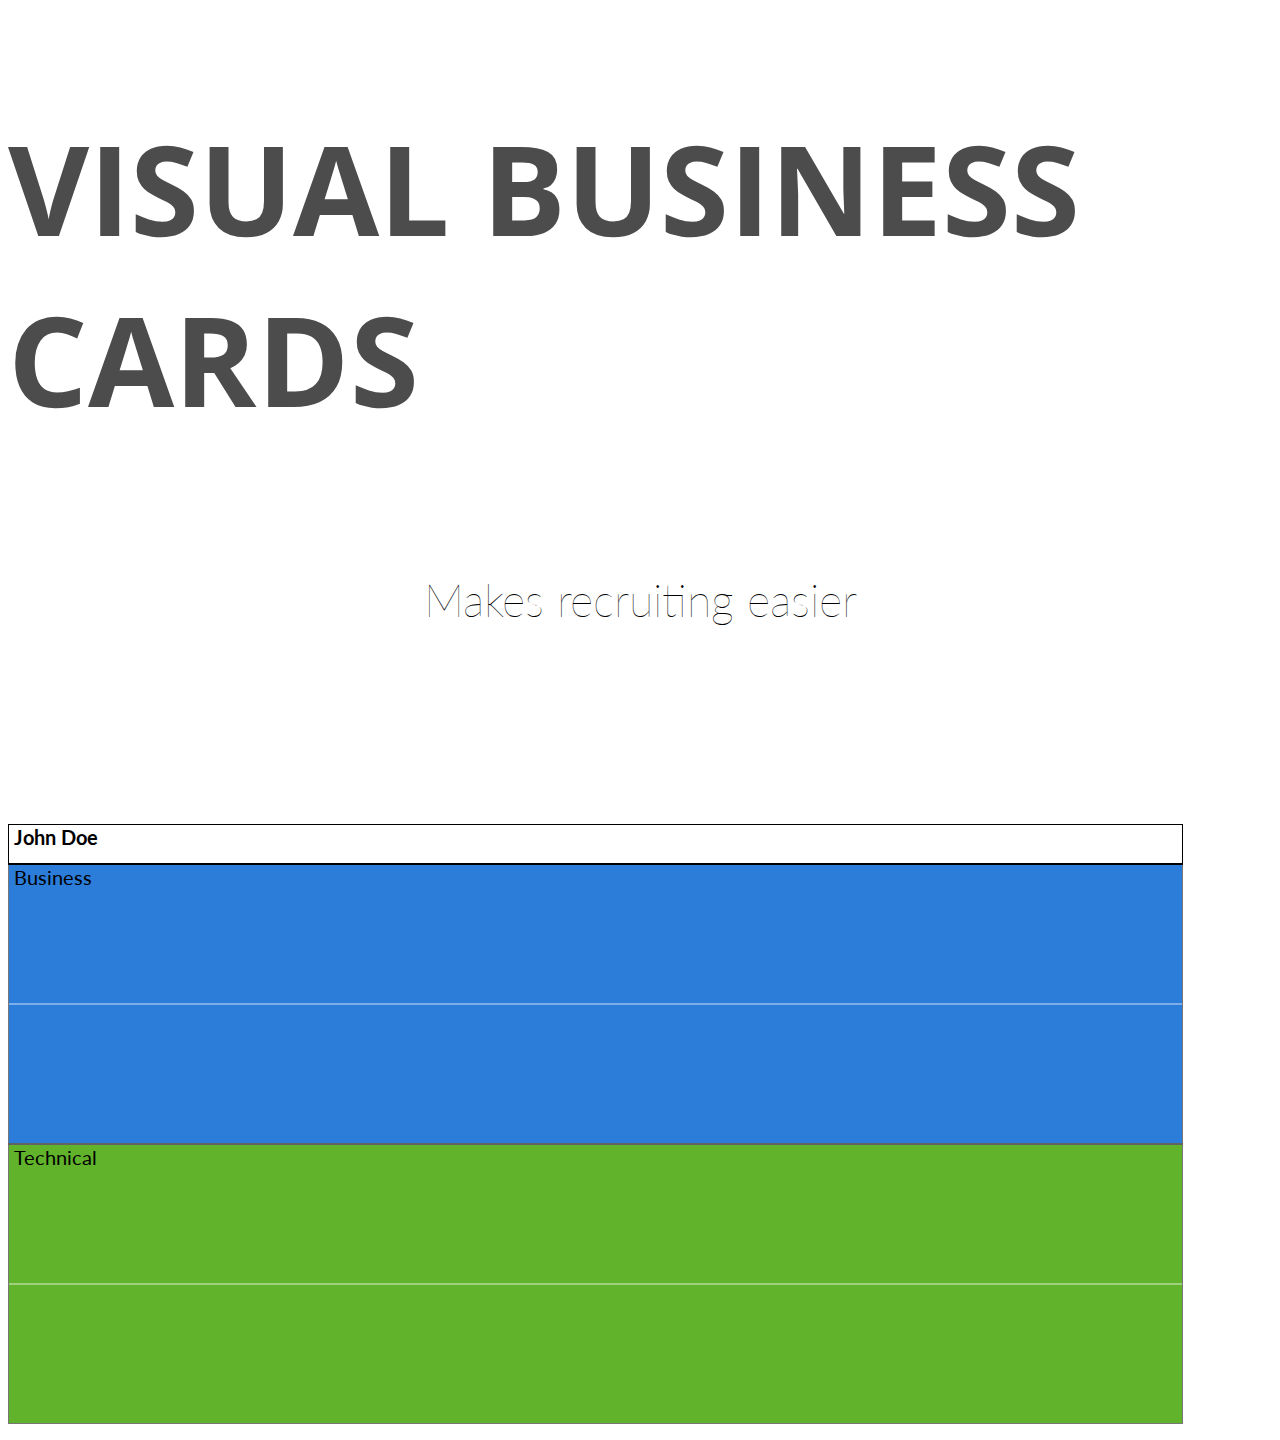
<file: index.html>
<!DOCTYPE html>
<html lang="en">
<meta charset="utf-8">
<head>

<title>Visual Business Card</title>
	<link rel="stylesheet" type="text/css" href="./css/style.css" />
	<link rel="stylesheet" href="./css/main.css">
	<link href='http://fonts.googleapis.com/css?family=Lato' rel='stylesheet' type='text/css'>
	<link href='http://fonts.googleapis.com/css?family=Open+Sans:300italic,400italic,600italic,700italic,800italic,400,600,700,800,300' rel='stylesheet' type='text/css'>
	<link href="http://fonts.googleapis.com/css?family=Oleo+Script" rel="stylesheet" type="text/css">
</head>

<body>
	<div class="jumbotron">
		<div class="container">

			<h1>VISUAL BUSINESS CARDS</h1>
			<p>Makes recruiting easier</p>

		</div>
	</div>

	<p id="chart">

	<script type="text/javascript" src="./lib/d3.js"></script>
	<script type="text/javascript" src="./js/treemap.js"></script>
</body>

</html>
</file>
<file: css/style.css>
#chart {
	width: 1175px;
	height: 600px;
	background: #ddd;
}

text {
	pointer-events: none;
	font-family: 'Lato', sans-serif;
	font-size: 20px;
}

.grandparent text {
	font-weight: bold;
}

rect {
	stroke: #fff;
	stroke-width: 2px;
}

rect.parent,
.grandparent rect {
	stroke-width: 2px;
}

.grandparent rect {
	fill: #FFFFFF;
}

.grandparent:hover rect {
	fill: #e6e6e6;
}

.children rect.parent,
.grandparent rect {
	cursor: pointer;
	stroke: #000000;
}

.children:hover rect.child {
	opacity: 1;
	stroke-width: 2px;
}

.children:hover rect.parent {
	stroke-width: 4px;
	stroke: #fff;
}
</file>
<file: css/main.css>
h1 {

	float: ;
	color: black;
		font-family: 'Lato', sans-serif;
		font-size: 45px;
		font-weight: bold;
		
		list-style: none;
		display: inline-block;
}

.nav * {

		color: black;
		font-family: 'Lato', sans-serif;
		font-size: 25px;
		font-weight: bold;
		
		list-style: none;

}

.nav ul {

	float: right;
}

.nav li {
	 position: center;
	 color: black;
		font-family: 'Lato', sans-serif;
		font-size: 25px;
		font-weight: bold;
		padding: 10px 10px;
		display: inline;
}

.jumbotron h1 {

  /*font: 500 150px/1.3 'Oleo Script', Helvetica, sans-serif;
  color: white;
  text-shadow: 4px 4px 0px rgba(0,0,0,0.1);*/
	color: #4c4c4c;
	font-size: 125px;
	font-family: 'Open Sans', italic, sans-serif;
	font-weight: bolder;
	
}

.jumbotron p {
  font-size: 45px;
	font-family: 'Lato', sans-serif, italic; 
	font-weight: lighter;
	text-align: center;
	color: black;

}

.jumbotron {

	background-image:url('http://creativeplatoon.com/free-photos/wp-content/uploads/sites/45/2015/02/Nicholas_Duell_%C2%A9_2014_Distributed_Creative_Platoon_DSC9754.jpg');
	height: 800px;
	background-repeat: no-repeat;
	background-size: cover;
}

.jumbotron .container {

	position:relative;
	top: 10px;
}
</file>
